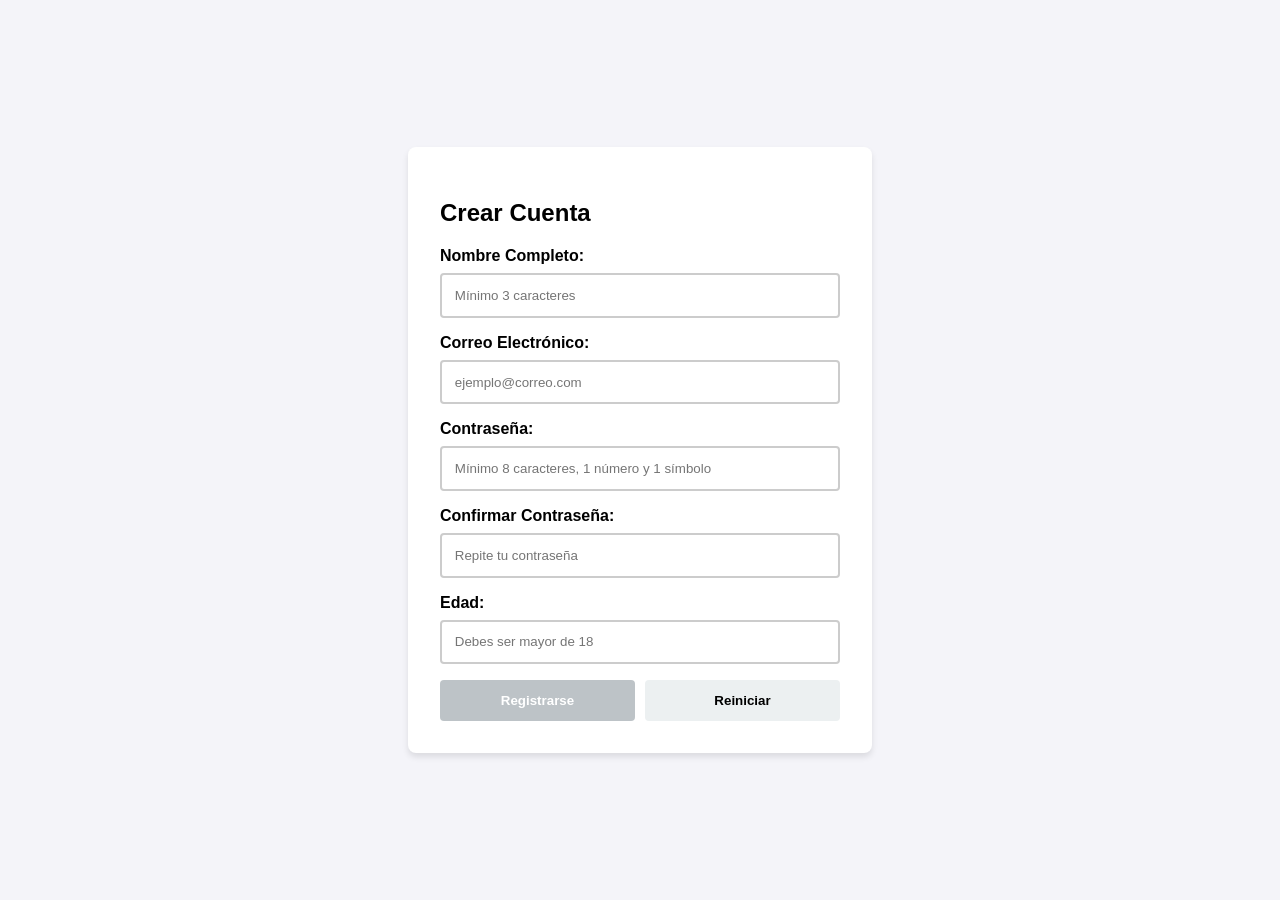
<file: index.html>
<!DOCTYPE html>
<html lang="es">
<head>
    <meta charset="UTF-8">
    <meta name="viewport" content="width=device-width, initial-scale=1.0">
    <title>Registro Validado - Semana 6</title>
    <link rel="stylesheet" href="styles.css">
</head>
<body>
    <div class="container">
        <form id="registrationForm">
            <h2>Crear Cuenta</h2>
            
            <div class="form-group">
                <label for="nombre">Nombre Completo:</label>
                <input type="text" id="nombre" placeholder="Mínimo 3 caracteres">
                <span class="error" id="errorNombre">El nombre debe tener al menos 3 caracteres.</span>
            </div>

            <div class="form-group">
                <label for="email">Correo Electrónico:</label>
                <input type="email" id="email" placeholder="ejemplo@correo.com">
                <span class="error" id="errorEmail">Formato de correo no válido.</span>
            </div>

            <div class="form-group">
                <label for="password">Contraseña:</label>
                <input type="password" id="password" placeholder="Mínimo 8 caracteres, 1 número y 1 símbolo">
                <span class="error" id="errorPassword">Debe tener 8+ caracteres, un número y un símbolo.</span>
            </div>

            <div class="form-group">
                <label for="confirmPassword">Confirmar Contraseña:</label>
                <input type="password" id="confirmPassword" placeholder="Repite tu contraseña">
                <span class="error" id="errorConfirm">Las contraseñas no coinciden.</span>
            </div>

            <div class="form-group">
                <label for="edad">Edad:</label>
                <input type="number" id="edad" placeholder="Debes ser mayor de 18">
                <span class="error" id="errorEdad">Debes ser mayor de 18 años.</span>
            </div>

            <div class="buttons">
                <button type="submit" id="submitBtn" disabled>Registrarse</button>
                <button type="reset" id="resetBtn">Reiniciar</button>
            </div>
        </form>
    </div>
    <script src="script.js"></script>
</body>
</html>
</file>
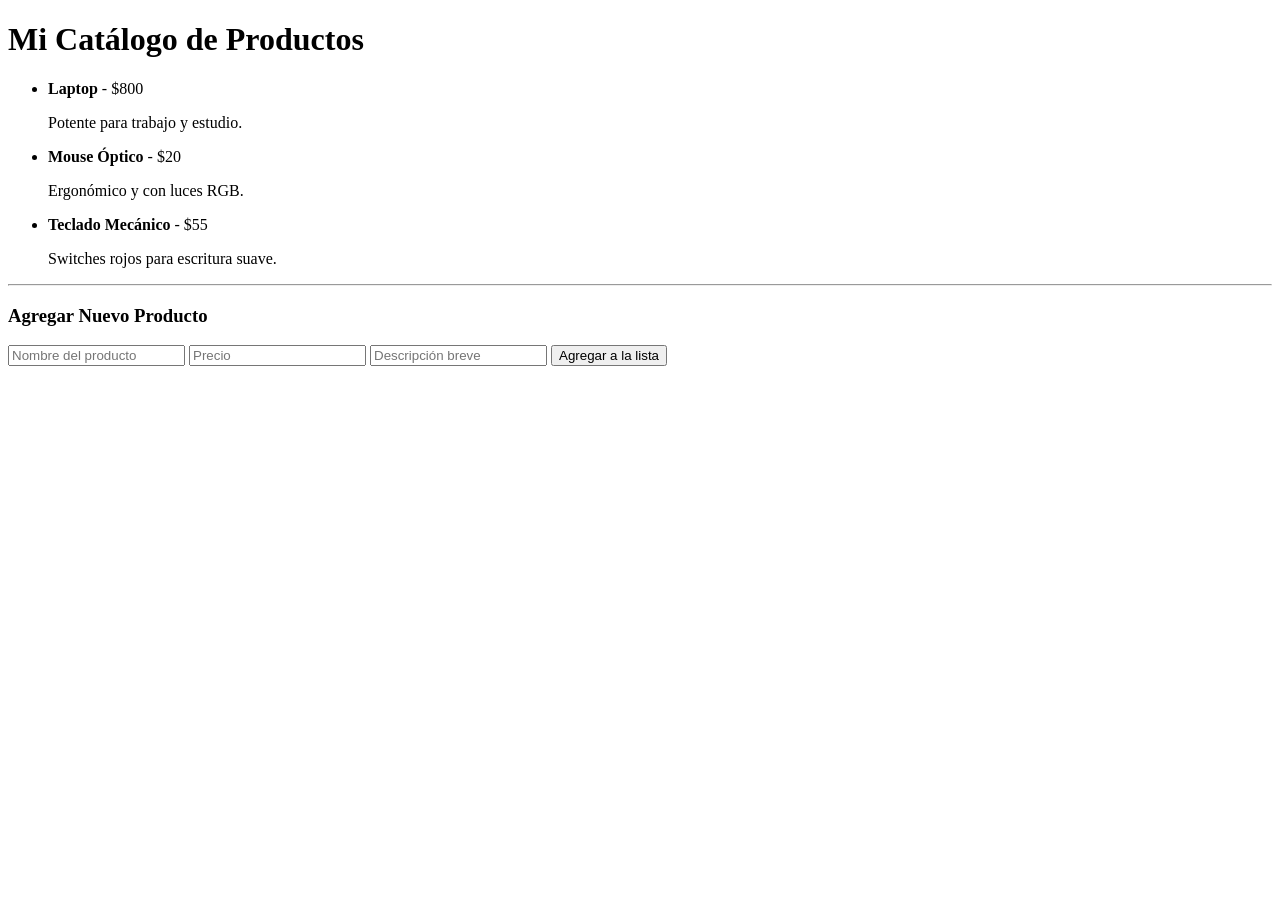
<file: semana 7/semana7-lista-productos/index.html>
<!DOCTYPE html>
<html lang="es">
<head>
    <meta charset="UTF-8">
    <meta name="viewport" content="width=device-width, initial-scale=1.0">
    <title>Lista Dinámica de Productos</title>
</head>
<body>

    <h1>Mi Catálogo de Productos</h1>

    <ul id="lista-productos"></ul>

    <hr>

    <h3>Agregar Nuevo Producto</h3>
    <input type="text" id="nombre" placeholder="Nombre del producto">
    <input type="number" id="precio" placeholder="Precio">
    <input type="text" id="descripcion" placeholder="Descripción breve">
    <button id="btn-agregar">Agregar a la lista</button>

    <script src="script.js"></script>
</body>
</html>
</file>
<file: styles.css>
body {
    font-family: 'Segoe UI', Tahoma, Geneva, Verdana, sans-serif;
    display: flex;
    justify-content: center;
    align-items: center;
    min-height: 100vh;
    background-color: #f4f4f9;
    margin: 0;
}

.container {
    background: white;
    padding: 2rem;
    border-radius: 8px;
    box-shadow: 0 4px 6px rgba(0,0,0,0.1);
    width: 100%;
    max-width: 400px;
}

.form-group {
    margin-bottom: 1rem;
    display: flex;
    flex-direction: column;
}

label { margin-bottom: 0.5rem; font-weight: bold; }

input {
    padding: 0.8rem;
    border: 2px solid #ccc;
    border-radius: 4px;
    outline: none;
}

/* Clases de validación */
input.invalid { border-color: #e74c3c; }
input.valid { border-color: #2ecc71; }

.error {
    color: #e74c3c;
    font-size: 0.8rem;
    margin-top: 0.3rem;
    display: none; /* Ocultos por defecto */
}

.buttons {
    display: flex;
    gap: 10px;
    margin-top: 1rem;
}

button {
    flex: 1;
    padding: 0.8rem;
    border: none;
    border-radius: 4px;
    cursor: pointer;
    font-weight: bold;
}

#submitBtn { background-color: #3498db; color: white; }
#submitBtn:disabled { background-color: #bdc3c7; cursor: not-allowed; }

#resetBtn { background-color: #ecf0f1; }
</file>
